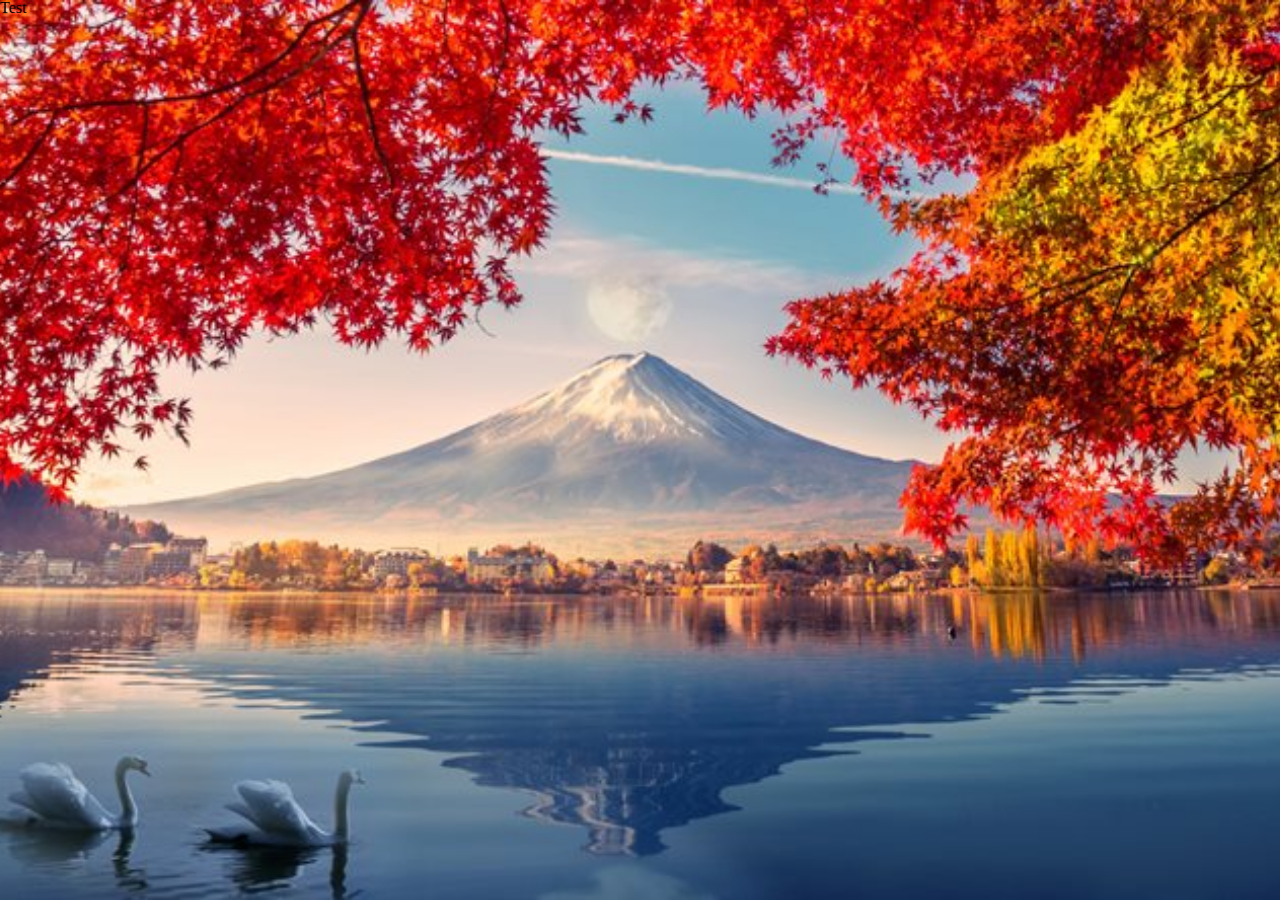
<file: about.html>
<!DOCTYPE html>
<html lang="en">
<head>
    <meta charset="UTF-8">
    <meta http-equiv="X-UA-Compatible" content="IE=edge">
    <meta name="viewport" content="width=device-width, initial-scale=1.0">
    <title>Document</title>
    <link rel="stylesheet" href="css/reset.css">
    <link rel="stylesheet" href="css/style-about.css">
</head>
<body>
    <div class="bg-image">
        <p> Test</p>
    </div>
</body>
</html>
</file>
<file: css/style-about.css>
html, body {
    height: 100%;
    width: 100%;
}

.bg-image {
    background-image: url('../images/bg-image.jpg');
    width: 100%;
    height: 100%;
    background-repeat: no-repeat;
    background-size: cover;
    background-position: center;
}
</file>
